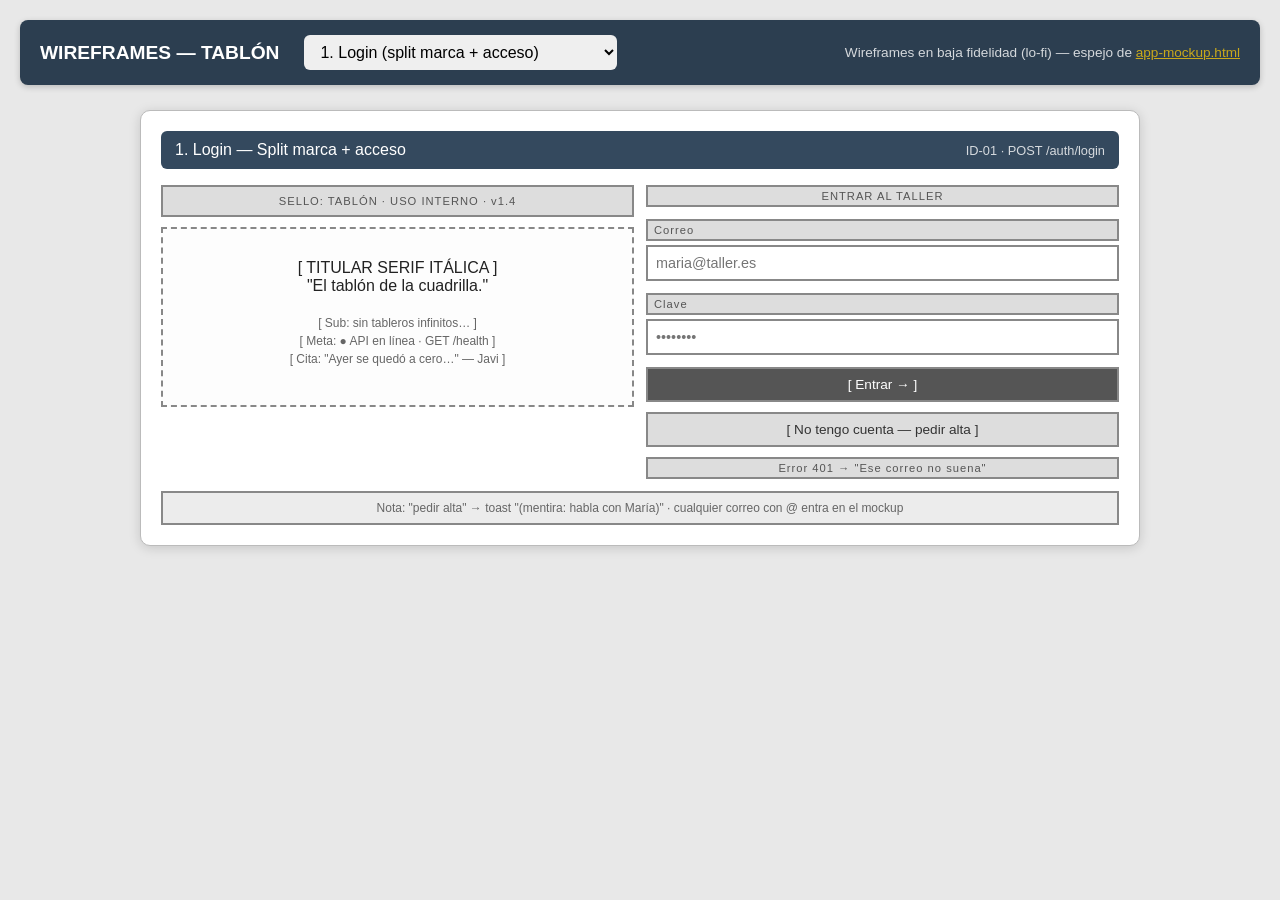
<file: fastapi-layered/Interfaz soñada/wireframe.html>
<!DOCTYPE html>
<html lang="es">
<head>
<meta charset="UTF-8">
<meta name="viewport" content="width=device-width, initial-scale=1.0">
<title>Wireframes - Tablón</title>
<style>
*{box-sizing:border-box;margin:0;padding:0}
body{font-family:'Segoe UI',Arial,sans-serif;background:#e8e8e8;color:#222;padding:20px}
.topbar{background:#2c3e50;color:#fff;border-radius:8px;padding:15px 20px;margin-bottom:25px;display:flex;align-items:center;flex-wrap:wrap;gap:10px;box-shadow:0 2px 6px rgba(0,0,0,.2)}
.topbar h1{font-size:1.2rem;margin-right:15px}
.topbar select{padding:8px 12px;border-radius:6px;border:none;font-size:1rem;min-width:300px}
.topbar .hint{font-size:.85rem;opacity:.8;margin-left:auto}
.topbar a{color:#f1c40f;font-size:.85rem}
.screen{display:none}.screen.active{display:block}
.canvas{background:#fff;border:1px solid #bbb;border-radius:10px;padding:20px;max-width:1000px;margin:0 auto;box-shadow:0 2px 12px rgba(0,0,0,.15)}
.screen-title{background:#34495e;color:#fff;padding:10px 14px;border-radius:6px;margin-bottom:16px;font-size:1rem;display:flex;justify-content:space-between;align-items:center}
.screen-title .tag{font-size:.8rem;opacity:.8}
.wf{border:2px dashed #888;background:#fdfdfd;padding:12px;margin-bottom:12px}
.wf-header{display:flex;justify-content:space-between;align-items:center;border:2px solid #888;background:#ececec;padding:8px 12px;margin-bottom:12px}
.wf-menu{border:2px solid #888;background:#ddd;width:30px;height:20px;display:flex;flex-direction:column;justify-content:space-around;padding:3px}
.wf-menu span{background:#888;height:2px;display:block}
.wf-logo{border:2px solid #888;background:#ddd;font-size:.75rem;padding:2px 8px;text-align:center}
.wf-user{border:2px solid #888;background:#ddd;width:30px;height:30px;border-radius:50%}
.wf-group{display:flex}
.wf-sidebar{width:170px;border:2px solid #888;background:#ececec;padding:10px;margin-right:12px;flex-shrink:0}
.wf-sidebar .wf-row{border:2px solid #888;background:#ddd;padding:4px;margin-bottom:8px;font-size:.7rem}
.wf-sidebar .wf-lives{border:2px solid #888;background:#ddd;padding:6px;margin-top:12px;font-size:.7rem}
.wf-sidebar .wf-dot{display:inline-block;width:10px;height:10px;border:2px solid #888;border-radius:50%;margin-right:3px}
.wf-main{flex:1;min-width:0}
.wf-label{border:2px solid #888;background:#ddd;color:#555;font-size:.7rem;padding:3px 6px;letter-spacing:1px;text-align:center}
.wf-form .wf-field{margin-bottom:12px}
.wf-form .wf-label{text-align:left;margin-bottom:4px;display:block}
.wf-form input,.wf-form select,.wf-form textarea{width:100%;border:2px solid #888;background:#fff;padding:8px;font-size:.9rem;color:#555}
.wf-btn{border:2px solid #888;background:#aaa;color:#fff;padding:8px 14px;font-size:.85rem;text-align:center;display:block;width:100%}
.wf-btn.wf-btn-light{background:#ddd;color:#333}
.wf-btn.wf-btn-dark{background:#555;color:#fff}
.wf-row-f{display:flex;gap:10px;flex-wrap:wrap}
.wf-badge{border:2px solid #888;background:#ddd;padding:2px 8px;font-size:.7rem;display:inline-block}
.wf-foot{border:2px solid #888;background:#ececec;padding:8px 12px;font-size:.75rem;text-align:center;margin-top:12px;color:#666}
.wf-grid{display:grid;grid-template-columns:repeat(3,1fr);gap:12px}
.wf-card{border:2px solid #888;background:#ddd;padding:14px;text-align:center}
.wf-card .wf-img{border:2px solid #888;background:#ccc;height:60px;margin-bottom:8px}
.wf-card .wf-txt{border:2px solid #888;background:#fff;padding:4px;font-size:.75rem;margin-bottom:6px}
.wf-kanban{display:grid;grid-template-columns:1fr 1fr 170px;gap:10px}
.wf-kanban-col{border:2px solid #888;background:#f4f4f4;padding:8px}
.wf-task{border:2px solid #888;background:#fff;padding:8px;margin-bottom:8px;font-size:.72rem}
.wf-task .wf-check{display:inline-block;border:2px solid #888;background:#fff;width:16px;height:16px;vertical-align:middle;margin-right:6px}
.wf-table{border:2px solid #888;background:#fff}
.wf-table .wf-tr{display:flex;border-bottom:2px solid #888}
.wf-table .wf-tr:last-child{border-bottom:none}
.wf-table .wf-td{flex:1;border-right:2px solid #888;padding:6px;font-size:.72rem}
.wf-table .wf-td:last-child{border-right:none}
.wf-table .wf-thead .wf-td{background:#ddd;font-weight:bold}
.wf-drawer{border:2px solid #888;background:#f4f4f4;padding:12px;margin-top:4px}
.wf-modal{border:2px solid #555;background:#ececec;padding:16px;max-width:420px;margin:12px auto}
.wf-toast{border:2px solid #888;background:#ddd;padding:6px 14px;border-radius:20px;font-size:.72rem;text-align:center;max-width:420px;margin:10px auto 0}
.wf-desc{font-size:.85rem;margin-bottom:12px;color:#555;line-height:1.4}
.wf-search{border:2px solid #888;background:#fff;padding:6px 10px;font-size:.75rem;flex:1}
.wf-seg{display:flex;border:2px solid #888}
.wf-seg div{padding:6px 12px;font-size:.72rem;background:#ddd;border-right:2px solid #888}
.wf-seg div:last-child{border-right:none}
@media(max-width:760px){.wf-group{flex-direction:column}.wf-sidebar{width:100%;margin:0 0 12px}.wf-kanban{grid-template-columns:1fr}.wf-grid{grid-template-columns:1fr}}
</style>
</head>
<body>

<div class="topbar">
<h1>WIREFRAMES — TABLÓN</h1>
<select id="screenSelector">
<option value="screen-login">1. Login (split marca + acceso)</option>
<option value="screen-kanban">2. Tablón Kanban (vista por defecto)</option>
<option value="screen-lista">3. Tablón Lista + paginación</option>
<option value="screen-detalle">4. Detalle tarea + Nueva faena</option>
<option value="screen-equipo">5. Equipo (cuadrilla)</option>
<option value="screen-sistema">6. Sistema / Cableado (health + docs)</option>
</select>
<span class="hint">Wireframes en baja fidelidad (lo-fi) — espejo de <a href="app-mockup.html">app-mockup.html</a></span>
</div>

<!-- 1. LOGIN -->
<div id="screen-login" class="screen">
<div class="canvas">
<div class="screen-title">1. Login — Split marca + acceso <span class="tag">ID-01 · POST /auth/login</span></div>
<div class="wf-group">
<div class="wf-main" style="margin-right:12px">
<div class="wf-label" style="margin-bottom:10px;padding:8px">SELLO: TABLÓN · USO INTERNO · v1.4</div>
<div class="wf" style="min-height:180px;text-align:center"><br>[ TITULAR SERIF ITÁLICA ]<br>"El tablón de la cuadrilla."<br><br><span style="font-size:.75rem;color:#666">[ Sub: sin tableros infinitos… ]<br>[ Meta: ● API en línea · GET /health ]<br>[ Cita: "Ayer se quedó a cero…" — Javi ]</span></div>
</div>
<div class="wf-main">
<div class="wf-label" style="margin-bottom:12px">ENTRAR AL TALLER</div>
<div class="wf-form">
<div class="wf-field"><span class="wf-label">Correo</span><input type="text" placeholder="maria@taller.es"></div>
<div class="wf-field"><span class="wf-label">Clave</span><input type="text" placeholder="••••••••"></div>
<div class="wf-btn wf-btn-dark" style="margin-bottom:10px">[ Entrar → ]</div>
<div class="wf-btn wf-btn-light">[ No tengo cuenta — pedir alta ]</div>
</div>
<div class="wf-label" style="margin-top:10px">Error 401 → "Ese correo no suena"</div>
</div>
</div>
<div class="wf-foot">Nota: "pedir alta" → toast "(mentira: habla con María)" · cualquier correo con @ entra en el mockup</div>
</div>
</div>

<!-- 2. KANBAN -->
<div id="screen-kanban" class="screen">
<div class="canvas">
<div class="screen-title">2. Tablón Kanban — Vista por defecto <span class="tag">ID-02 · GET /tasks</span></div>
<div class="wf-header"><div class="wf-menu"><span></span><span></span><span></span></div><div class="wf-logo">TABLÓN · Taller Norte</div><div class="wf-user"></div></div>
<div class="wf-group">
<div class="wf-sidebar"><div class="wf-row">◧ Tablón (n)</div><div class="wf-row">◐ Equipo (6)</div><div class="wf-row">◈ Cableado [ok]</div><div class="wf-lives">● API ok · 42ms<br>GET /health<br>sesión: ___ · salir ↩</div></div>
<div class="wf-main">
<div class="wf-row-f" style="margin-bottom:10px;align-items:center"><div class="wf-label" style="flex:0 0 auto">Tablón de hoy · MARTES 23</div><div class="wf-search">[ ⌕ Buscar faena… ( / ) ]</div><div class="wf-seg"><div>[tablón]</div><div>lista</div></div><div class="wf-btn wf-btn-dark" style="width:auto">[ + Faena ]</div></div>
<div class="wf-row-f" style="margin-bottom:10px"><span class="wf-badge">[todas]</span><span class="wf-badge">solo mías</span><span class="wf-badge" style="margin-left:auto">N faenas · page_size=20</span></div>
<div class="wf-kanban">
<div class="wf-kanban-col"><div class="wf-label">PENDIENTES (n)</div><div class="wf-task"><span class="wf-check"></span>[ Título faena ]<br>[ desc 2 líneas… ]<br>ⓜ dueña · hace 2h · #41</div><div class="wf-task"><span class="wf-check"></span>[ Título faena ]<br>[ desc… ]</div></div>
<div class="wf-kanban-col"><div class="wf-label">HECHAS (n)</div><div class="wf-task">[✓ Título tachado + sello HECHA ✓]<br>ⓜ dueña · ayer · #38</div><div class="wf-label">Vacío: "Nada hecho aún"</div></div>
<div class="wf-kanban-col"><div class="wf-label">RAIL 280px</div><div class="wf-task">Ritmo semana<br>[ barra x/y ]</div><div class="wf-task">Cableado<br>200 · 38ms · ?page</div><div class="wf-task">Turno<br>[ María cierra 19:00 ]</div></div>
</div>
<div class="wf-label" style="margin-top:10px">Click card → drawer (ID-04) · click ○ → PUT directo + toast · vacío pendientes: "El tablón está limpio. Tómate un café."</div>
</div>
</div>
<div class="wf-foot">Regla: solo 2 columnas porque la API tiene completed: bool — no se inventa "en curso" · TaskListResponse {items, total, page, page_size}</div>
</div>
</div>

<!-- 3. LISTA -->
<div id="screen-lista" class="screen">
<div class="canvas">
<div class="screen-title">3. Tablón Lista + paginación <span class="tag">ID-03 · ?page= &amp;page_size=</span></div>
<div class="wf-header"><div class="wf-menu"><span></span><span></span><span></span></div><div class="wf-logo">TABLÓN · Taller Norte</div><div class="wf-user"></div></div>
<div class="wf-group">
<div class="wf-sidebar"><div class="wf-row">◧ Tablón (n)</div><div class="wf-row">◐ Equipo (6)</div><div class="wf-row">◈ Cableado [ok]</div><div class="wf-lives">● API ok · 42ms<br>sesión: ___</div></div>
<div class="wf-main">
<div class="wf-row-f" style="margin-bottom:10px;align-items:center"><div class="wf-label">Tablón de hoy</div><div class="wf-search">[ ⌕ Buscar… ]</div><div class="wf-seg"><div>tablón</div><div>[lista]</div></div><div class="wf-btn wf-btn-dark" style="width:auto">[ + Faena ]</div></div>
<div class="wf-row-f" style="margin-bottom:10px"><span class="wf-badge">[todas]</span><span class="wf-badge">solo mías</span></div>
<div class="wf-table">
<div class="wf-tr wf-thead"><div class="wf-td">○</div><div class="wf-td">Faena</div><div class="wf-td">Dueña</div><div class="wf-td">Actualizada</div><div class="wf-td">#id</div></div>
<div class="wf-tr"><div class="wf-td">○</div><div class="wf-td">[Título + desc 70ch…]</div><div class="wf-td">maria</div><div class="wf-td">hoy 11:20</div><div class="wf-td">#41</div></div>
<div class="wf-tr"><div class="wf-td">✓</div><div class="wf-td">[Título tachado…]</div><div class="wf-td">javi</div><div class="wf-td">ayer</div><div class="wf-td">#38</div></div>
<div class="wf-tr"><div class="wf-td">○</div><div class="wf-td">[Título…]</div><div class="wf-td">lucia</div><div class="wf-td">lun</div><div class="wf-td">#36</div></div>
</div>
<div class="wf-row-f" style="margin-top:10px;align-items:center"><div class="wf-btn wf-btn-light" style="width:auto">[ ← ]</div><span class="wf-badge">pág 1 / 2</span><div class="wf-btn wf-btn-light" style="width:auto">[ → ]</div><span class="wf-badge" style="margin-left:auto">demo ps=3 · API page_size=20</span></div>
</div>
</div>
<div class="wf-foot">Mismo filtro y orden que kanban · fila click → drawer · "/" enfoca buscar · "Esc" cierra</div>
</div>
</div>

<!-- 4. DETALLE -->
<div id="screen-detalle" class="screen">
<div class="canvas">
<div class="screen-title">4. Detalle tarea (drawer) + Nueva faena (modal) <span class="tag">ID-04 · PUT/POST/DELETE /tasks</span></div>
<div class="wf-header"><div class="wf-menu"><span></span><span></span><span></span></div><div class="wf-logo">TABLÓN · Taller Norte (fondo: kanban atenuado)</div><div class="wf-user"></div></div>
<div class="wf-group">
<div class="wf-main" style="margin-right:12px">
<div class="wf-label" style="margin-bottom:8px">DRAWER 430px · lateral derecho</div>
<div class="wf-drawer">
<div class="wf-label">FAENA #41 · PENDIENTE</div>
<div class="wf" style="margin-top:8px;text-align:center">[ Título serif 24px ]<br><span style="font-size:.72rem">dueña · hace 2h · actualizada hoy 11:20</span></div>
<div class="wf-label" style="text-align:left">Descripción</div>
<div class="wf" style="font-size:.78rem;color:#555">[ Párrafo 2-3 líneas… ]</div>
<div class="wf-label" style="text-align:left">Ficha</div>
<div class="wf" style="font-size:.75rem;color:#555">[ owner_id · PUT solo dueña · DELETE → 204 ]</div>
<div class="wf-form"><div class="wf-field"><span class="wf-label">Nota para la cuadrilla</span><input type="text" placeholder="ej. falta la llave…"></div></div>
<div class="wf-row-f"><div class="wf-btn wf-btn-dark" style="flex:1">[Marcar hecha]</div><div class="wf-btn wf-btn-light" style="flex:1">[Borrar]</div><div class="wf-btn wf-btn-light" style="flex:1">[Cerrar]</div></div>
</div>
</div>
<div class="wf-main">
<div class="wf-label" style="margin-bottom:8px">MODAL 480px · centrado</div>
<div class="wf-modal">
<div class="wf-label">Apuntar faena · POST /tasks → 201</div>
<div class="wf-form" style="margin-top:10px"><div class="wf-field"><span class="wf-label">Título *</span><input type="text" placeholder="ej. Revisar albarán…"></div>
<div class="wf-field"><span class="wf-label">Detalle</span><textarea rows="2" placeholder="Lo justo para que otro lo entienda…"></textarea></div>
<div class="wf-row-f"><div class="wf-btn wf-btn-dark" style="flex:1">[Apuntar →]</div><div class="wf-btn wf-btn-light" style="flex:1">[Cancelar]</div></div></div>
</div>
<div class="wf-toast">[ Toast pill: "Tachada ✓ (PUT /tasks/41)" ]</div>
<div class="wf-desc" style="margin-top:10px">Toast siempre cita el endpoint real. Drawer: "Esc"/scrim cierra. Modal: entra con foco en título.</div>
</div>
</div>
<div class="wf-foot">Capas sobre el tablón — el fondo se oscurece (scrim) · borrar no tiene papelera</div>
</div>
</div>

<!-- 5. EQUIPO -->
<div id="screen-equipo" class="screen">
<div class="canvas">
<div class="screen-title">5. Equipo — Cuadrilla <span class="tag">ID-05 · GET /users</span></div>
<div class="wf-header"><div class="wf-menu"><span></span><span></span><span></span></div><div class="wf-logo">TABLÓN · Taller Norte</div><div class="wf-user"></div></div>
<div class="wf-group">
<div class="wf-sidebar"><div class="wf-row">◧ Tablón (n)</div><div class="wf-row">◐ Equipo (6)</div><div class="wf-row">◈ Cableado [ok]</div><div class="wf-lives">● API ok<br>sesión: ___</div></div>
<div class="wf-main">
<div class="wf-row-f" style="align-items:center;margin-bottom:8px"><div class="wf-label" style="font-size:.8rem">Quién está en la cuadrilla</div><div class="wf-btn wf-btn-light" style="width:auto">[ + invitar ]</div></div>
<div class="wf-desc">Solo <b>is_superuser</b> puede pausar cuentas. El resto mira.</div>
<div class="wf-table">
<div class="wf-tr wf-thead"><div class="wf-td">Persona</div><div class="wf-td">Rol · faenas · email</div><div class="wf-td">Estado</div><div class="wf-td">Acción</div></div>
<div class="wf-tr"><div class="wf-td">(AV) María Gil [ADMIN]</div><div class="wf-td">encargada · 14 · maria@…</div><div class="wf-td">● activa</div><div class="wf-td">—</div></div>
<div class="wf-tr"><div class="wf-td">(AV) Javi Ruiz</div><div class="wf-td">taller · 6 · javi@…</div><div class="wf-td">● activa</div><div class="wf-td">[pausar]</div></div>
<div class="wf-tr"><div class="wf-td">(AV) Lucía Prats</div><div class="wf-td">caja · 9 · lucia@…</div><div class="wf-td">● activa</div><div class="wf-td">[pausar]</div></div>
<div class="wf-tr"><div class="wf-td">(AV) Pau Miró</div><div class="wf-td">reparto · 0 · pau@…</div><div class="wf-td">○ pausada</div><div class="wf-td">[activar]</div></div>
</div>
<div class="wf-label" style="margin-top:10px">Invitar → "Invitación copiada: taller.es/alta/8f3k"</div>
</div>
</div>
<div class="wf-foot">6 personas como en el mockup · PUT /users para pausar/activar · nunca se expone hashed_password</div>
</div>
</div>

<!-- 6. SISTEMA -->
<div id="screen-sistema" class="screen">
<div class="canvas">
<div class="screen-title">6. Sistema / Cableado <span class="tag">ID-06 · /health · /docs</span></div>
<div class="wf-header"><div class="wf-menu"><span></span><span></span><span></span></div><div class="wf-logo">TABLÓN · Taller Norte</div><div class="wf-user"></div></div>
<div class="wf-group">
<div class="wf-sidebar"><div class="wf-row">◧ Tablón (n)</div><div class="wf-row">◐ Equipo (6)</div><div class="wf-row">◈ Cableado [ok]</div><div class="wf-lives">● API ok · 42ms</div></div>
<div class="wf-main">
<div class="wf-label" style="margin-bottom:12px">CABLEADO — lo que el mockup respeta de la FastAPI</div>
<div class="wf-grid" style="grid-template-columns:repeat(2,1fr)">
<div class="wf-card"><div class="wf-label">● Salud</div><div class="wf-txt">GET /health</div><div class="wf-txt">{"status":"ok","env":"local"}</div><div style="font-size:.72rem;color:#666">liveness k8s · GZip &gt;1KB · CORS localhost</div></div>
<div class="wf-card"><div class="wf-label">Auth</div><div class="wf-txt">POST /auth/login → JWT</div><div class="wf-txt">register: email+nombre+clave ≥8</div><div style="font-size:.72rem;color:#666">OAuth2 · JWT 30 min</div></div>
<div class="wf-card"><div class="wf-label">Tareas</div><div class="wf-txt">GET /tasks ?page=&amp;size=</div><div class="wf-txt">TaskListResponse</div><div style="font-size:.72rem;color:#666">completed bool → 2 columnas</div></div>
<div class="wf-card"><div class="wf-label">Docs</div><div class="wf-txt">/docs · /redoc</div><div class="wf-txt">uvicorn app.main:app</div><div style="font-size:.72rem;color:#666">el mockup enlaza, no re-documenta</div></div>
</div>
</div>
</div>
<div class="wf-foot">Sin inventar campos · estados: vacío "tablón limpio" · sin conexión: franja óxido + reintento 5s</div>
</div>
</div>

<script>
const selector=document.getElementById('screenSelector');
const screens=document.querySelectorAll('.screen');
function showScreen(id){screens.forEach(s=>s.classList.toggle('active',s.id===id));}
selector.addEventListener('change',function(){showScreen(this.value);});
showScreen('screen-login');
</script>
</body>
</html>
</file>
